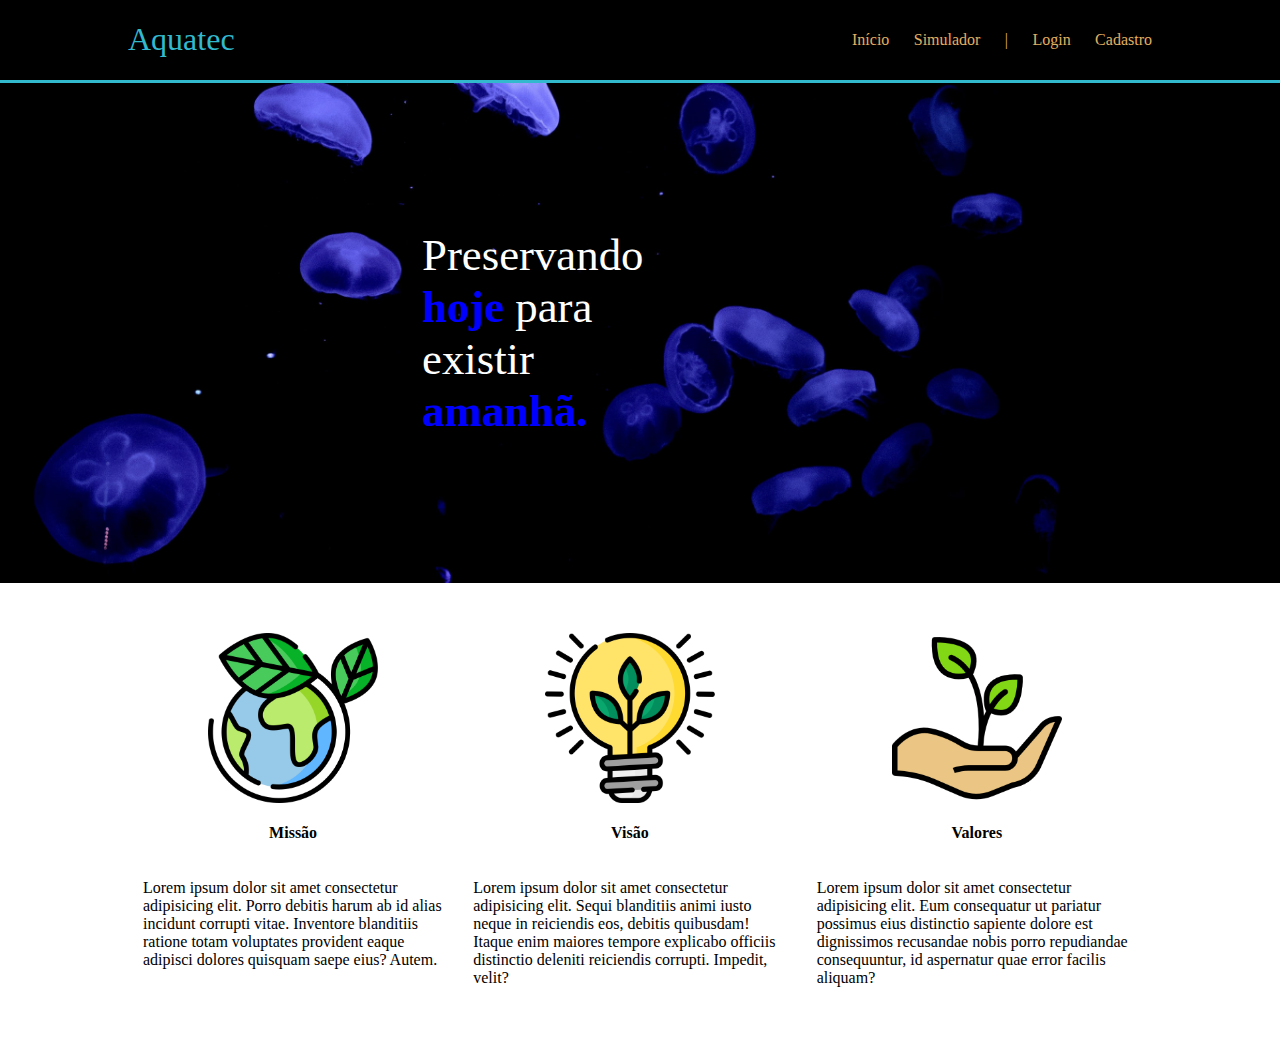
<file: index.html>
<!DOCTYPE html>
<html lang="en">
<head>
    <meta charset="UTF-8">
    <meta http-equiv="X-UA-Compatible" content="IE=edge">
    <meta name="viewport" content="width=device-width, initial-scale=1.0">
    <title>Aquatec | Página Inicial</title>
	<link rel="stylesheet" href="./css/style.css">
</head>
<body>
	<div class="header">
		<div class="container">
			<h1 class="titulo">Aquatec</h1>
			<ul class="navbar">
				<li><a href="">Início</a></li>
				<li><a href="">Simulador</a></li>
				<li>|</li>
				<li><a href="">Login</a></li>
				<li><a href="">Cadastro</a></li>
			</ul>
		</div>
	</div>
	
	<div class="banner">
		<div class="container">
			<p>Preservando <span>hoje</span> para existir <span>amanhã.</span></p>
		</div>
	</div>

	<div class="social">
		<div class="container">
			<div class="boxes">
				<div class="box">
					<img src="./assets/imagens/planet-earth_color.png" alt="">
					<h4>Missão</h4>
					<p>Lorem ipsum dolor sit amet consectetur adipisicing elit. Porro debitis harum ab id alias incidunt corrupti vitae. Inventore blanditiis ratione totam voluptates provident eaque adipisci dolores quisquam saepe eius? Autem.</p>
				</div>
				<div class="box">
					<img src="./assets/imagens/lightbulb_color.png" alt="">
					<h4>Visão</h4>
					<p>Lorem ipsum dolor sit amet consectetur adipisicing elit. Sequi blanditiis animi iusto neque in reiciendis eos, debitis quibusdam! Itaque enim maiores tempore explicabo officiis distinctio deleniti reiciendis corrupti. Impedit, velit?</p>
				</div>
				<div class="box">
					<img src="./assets/imagens/growth_color.png" alt="">
					<h4>Valores</h4>
					<p>Lorem ipsum dolor sit amet consectetur adipisicing elit. Eum consequatur ut pariatur possimus eius distinctio sapiente dolore est dignissimos recusandae nobis porro repudiandae consequuntur, id aspernatur quae error facilis aliquam?</p>
				</div>
			</div>
		</div>
	</div>
</body>
</html>
</file>
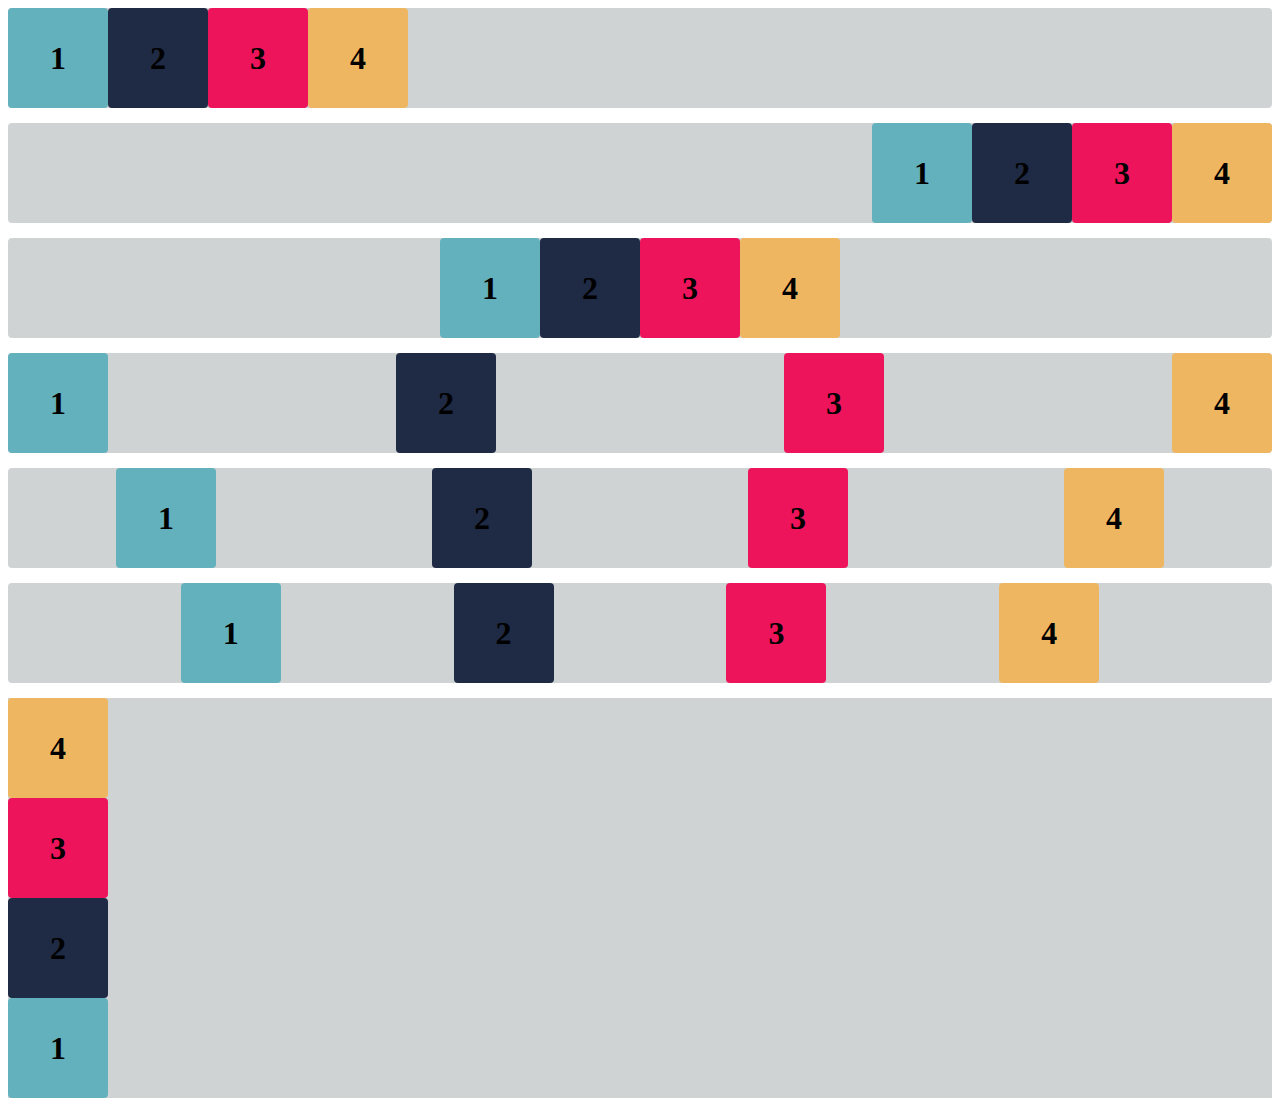
<file: Exercicios_flexbox/index.html>
<!DOCTYPE html>
<html lang="en">

<head>
    <meta charset="UTF-8">
    <meta http-equiv="X-UA-Compatible" content="IE=edge">
    <meta name="viewport" content="width=device-width, initial-scale=1.0">
    <title>Flex-box</title>
    <link rel="stylesheet" href="estilo.css">
</head>

<body>

    <div class="base container1">
        <div class="flex-item box1"><h1>1</h1></div>
        <div class="flex-item box2"><h1>2</h1></div>
        <div class="flex-item box3"><h1>3</h1></div>
        <div class="flex-item box4"><h1>4</h1></div>
    </div>
    <div class="base container2">
        <div class="flex-item box1"><h1>1</h1></div>
        <div class="flex-item box2"><h1>2</h1></div>
        <div class="flex-item box3"><h1>3</h1></div>
        <div class="flex-item box4"><h1>4</h1></div>
    </div>
    <div class="base container3">
        <div class="flex-item box1"><h1>1</h1></div>
        <div class="flex-item box2"><h1>2</h1></div>
        <div class="flex-item box3"><h1>3</h1></div>
        <div class="flex-item box4"><h1>4</h1></div>
    </div>
    <div class="base container4">
        <div class="flex-item box1"><h1>1</h1></div>
        <div class="flex-item box2"><h1>2</h1></div>
        <div class="flex-item box3"><h1>3</h1></div>
        <div class="flex-item box4"><h1>4</h1></div>
    </div>
    <div class="base container5">
        <div class="flex-item box1"><h1>1</h1></div>
        <div class="flex-item box2"><h1>2</h1></div>
        <div class="flex-item box3"><h1>3</h1></div>
        <div class="flex-item box4"><h1>4</h1></div>
    </div>
    <div class="base container6">
        <div class="flex-item box1"><h1>1</h1></div>
        <div class="flex-item box2"><h1>2</h1></div>
        <div class="flex-item box3"><h1>3</h1></div>
        <div class="flex-item box4"><h1>4</h1></div>
    </div>

    <div class="container-exercicioB">
        <div class="flex-item box1"><h1>1</h1></div>
        <div class="flex-item box2"><h1>2</h1></div>
        <div class="flex-item box3"><h1>3</h1></div>
        <div class="flex-item box4"><h1>4</h1></div>
    </div>
</body>

</html>
</file>
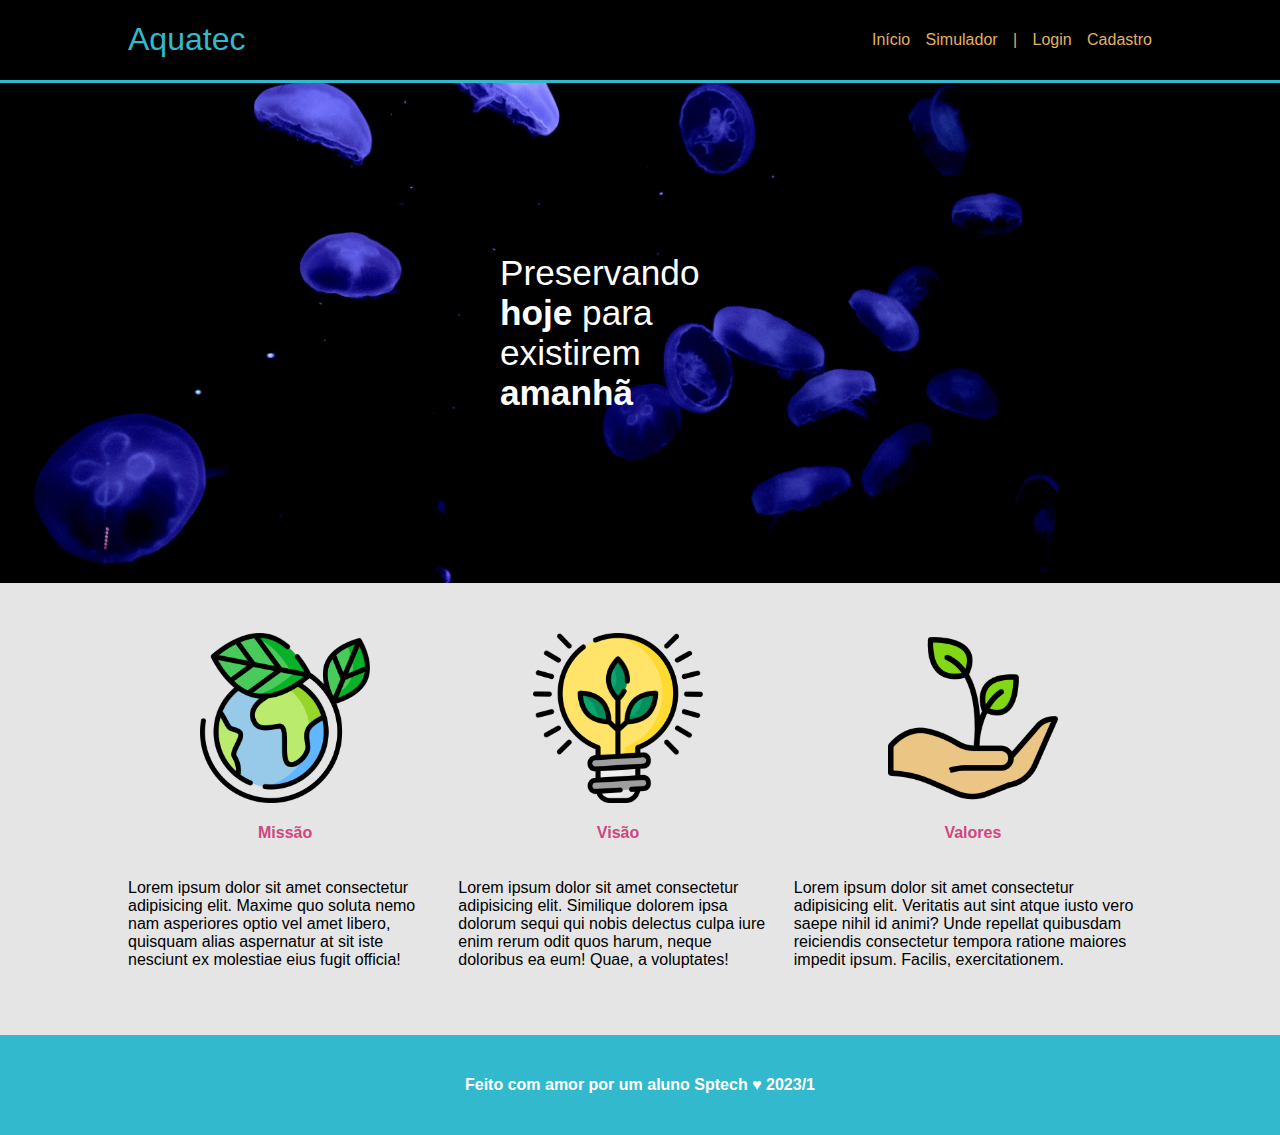
<file: Site cadastro/index.html>
<!DOCTYPE html>
<html lang="en">

<head>
    <meta charset="UTF-8">
    <meta http-equiv="X-UA-Compatible" content="IE=edge">
    <meta name="viewport" content="width=device-width, initial-scale=1.0">
    <title>Aquatec | Página inicial</title>
    <link rel="stylesheet" href="./css/style.css">
</head>

<body>
    <div class="header">
        <div class="container">
            <h1 class="titulo">Aquatec</h1>
            <ul class="navbar">
                <li>Início</li>
                <li><a href="">Simulador</a></li>
                <li>|</li>
                <li><a href="login.html">Login</a></li>
                <li><a href="">Cadastro</a></li>
            </ul>
        </div>
    </div>

    <div class="banner">
        <div class="container">
            <p>Preservando <span>hoje</span> para existirem <span>amanhã</span></p>
        </div>
    </div>

    <div class="social">
        <div class="container">
            <div class="boxes">
                <div class="box">
                    <img src="./assets/imgs/planet-earth_color.png" alt="">
                    <h4>Missão</h4>
                    <p>Lorem ipsum dolor sit amet consectetur adipisicing elit. Maxime quo soluta nemo nam asperiores
                        optio vel amet libero, quisquam alias aspernatur at sit iste nesciunt ex molestiae eius fugit
                        officia!</p>
                </div>
                <div class="box">
                    <img src="./assets/imgs/lightbulb_color.png" alt="">
                    <h4>Visão</h4>
                    <p>Lorem ipsum dolor sit amet consectetur adipisicing elit. Similique dolorem ipsa dolorum sequi qui
                        nobis delectus culpa iure enim rerum odit quos harum, neque doloribus ea eum! Quae, a
                        voluptates!</p>
                </div>
                <div class="box">
                    <img src="./assets/imgs/growth_color.png" alt="">
                    <h4>Valores</h4>
                    <p>Lorem ipsum dolor sit amet consectetur adipisicing elit. Veritatis aut sint atque iusto vero
                        saepe nihil id animi? Unde repellat quibusdam reiciendis consectetur tempora ratione maiores
                        impedit ipsum. Facilis, exercitationem.</p>
                </div>
            </div>
        </div>
    </div>
    <div class="footer">
        <div class="container">
            <h4>
                Feito com amor por um aluno Sptech &hearts; 2023/1
            </h4>
        </div>
    </div>
</body>

</html>
</file>
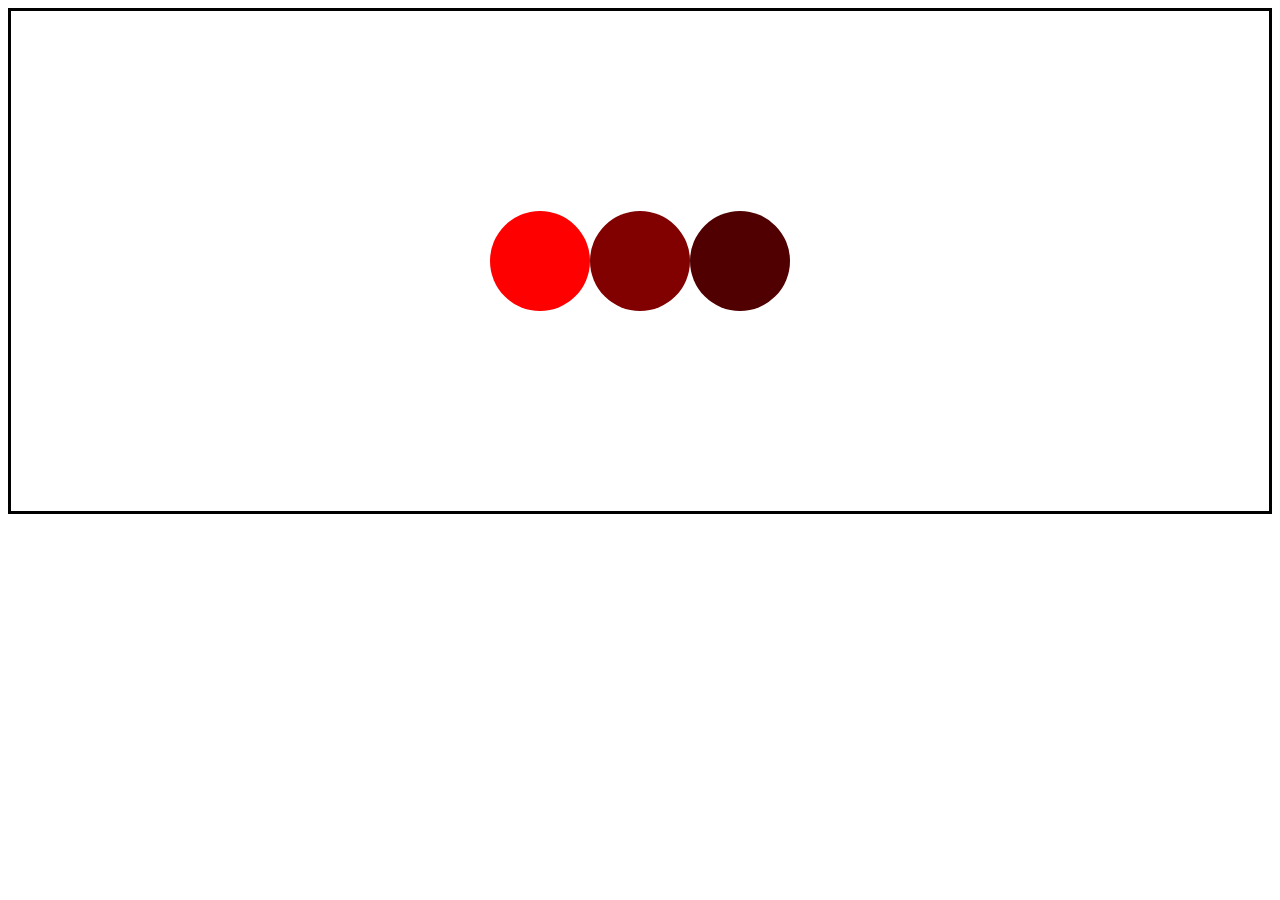
<file: exemplo-flexbox.html>
<!DOCTYPE html>
<html lang="en">
<head>
    <meta charset="UTF-8">
    <meta http-equiv="X-UA-Compatible" content="IE=edge">
    <meta name="viewport" content="width=device-width, initial-scale=1.0">
    <title>Exemplo Flexbox</title>
    <style>
        .caixa {
            height: 500px;
            border: 3px solid black;
            display: flex;
            flex-direction: row;
            align-items: center;
            justify-content: center;
        }

        .circulo {
            width: 100px;
            height: 100px;
            border-radius: 50%;
        }
        
        .cor1 {
            background-color: red;
        }

        .cor2 {
            background-color: rgb(129, 0, 0);
        }

        .cor3 {
            background-color: rgb(80, 0, 0);
        }
    </style>
</head>
<body>
    <div class="caixa">
        <div class="circulo cor1"></div>
        <div class="circulo cor2"></div>
        <div class="circulo cor3"></div>
    </div>
</body>
</html>
</file>
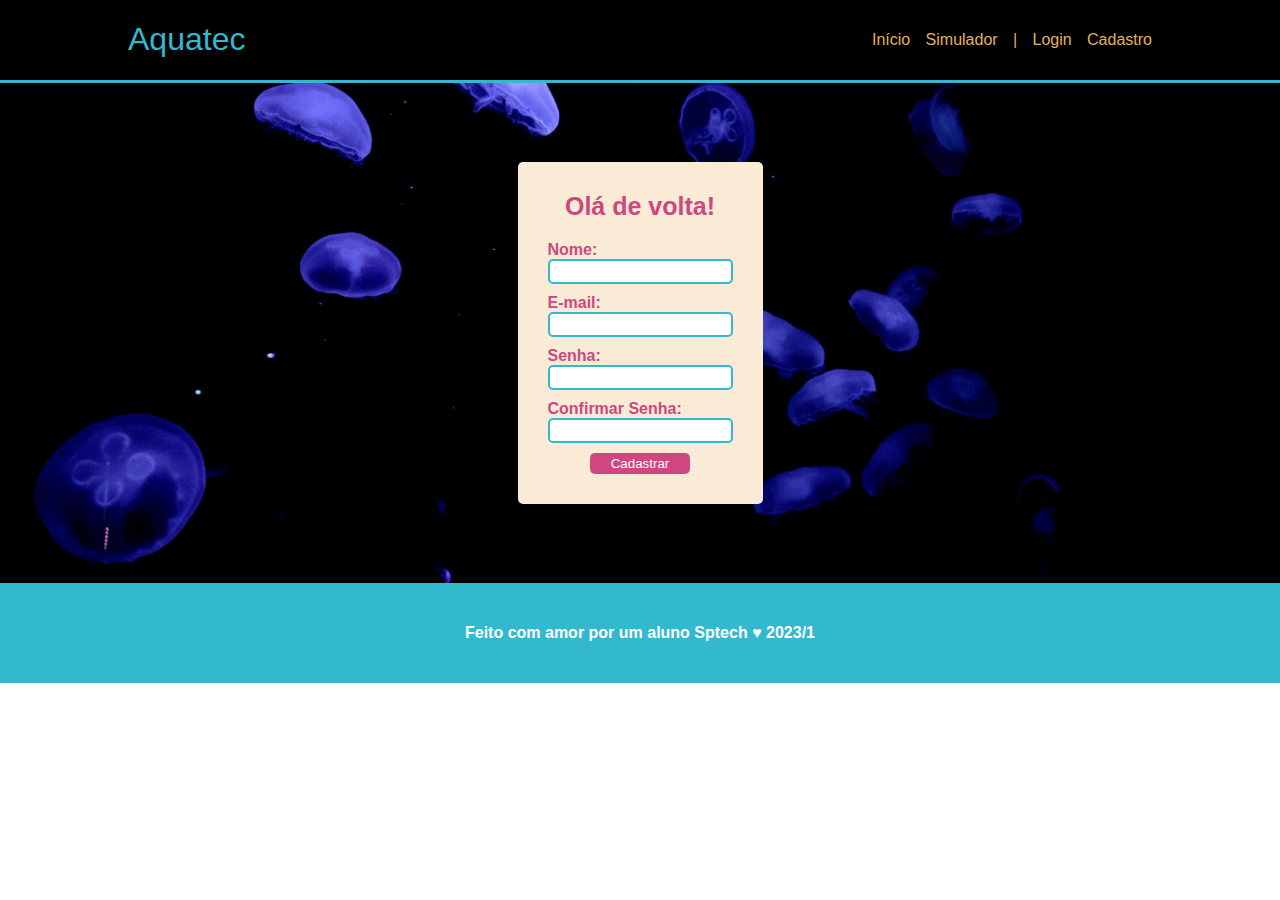
<file: Site cadastro/cadastro.html>
<!DOCTYPE html>
<html lang="en">

<head>
    <meta charset="UTF-8">
    <meta http-equiv="X-UA-Compatible" content="IE=edge">
    <meta name="viewport" content="width=device-width, initial-scale=1.0">
    <title>Aquatec | Cadastro</title>
    <link rel="stylesheet" href="./css/style.css">
    <link rel="stylesheet" href="css/style-form.css">
</head>

<body>
    <div class="header">
        <div class="container">
            <h1 class="titulo">Aquatec</h1>
            <ul class="navbar">
                <li><a href="index.html">Início</a></li>
                <li><a href="">Simulador</a></li>
                <li>|</li>
                <li><a href="login.html">Login</a></li>
                <li>Cadastro</li>
            </ul>
        </div>
    </div>

    <div class="banner">
        <div class="container">
            <div class="formulario">
                <h4 id="saudacao" >Olá de volta!</h4>
                <h4>Nome:</h4>
                <input type="email">
                
                <h4>E-mail:</h4>
                <input type="email">

                <h4>Senha:</h4>
                <input type="password">

                <h4>Confirmar Senha:</h4>
                <input type="password">

                <button>Cadastrar</button>
            </div>
        </div>
    </div>

    <div class="footer">
        <div class="container">
            <h4>
                Feito com amor por um aluno Sptech &hearts; 2023/1
            </h4>
        </div>
    </div>
</body>

</html>
</file>
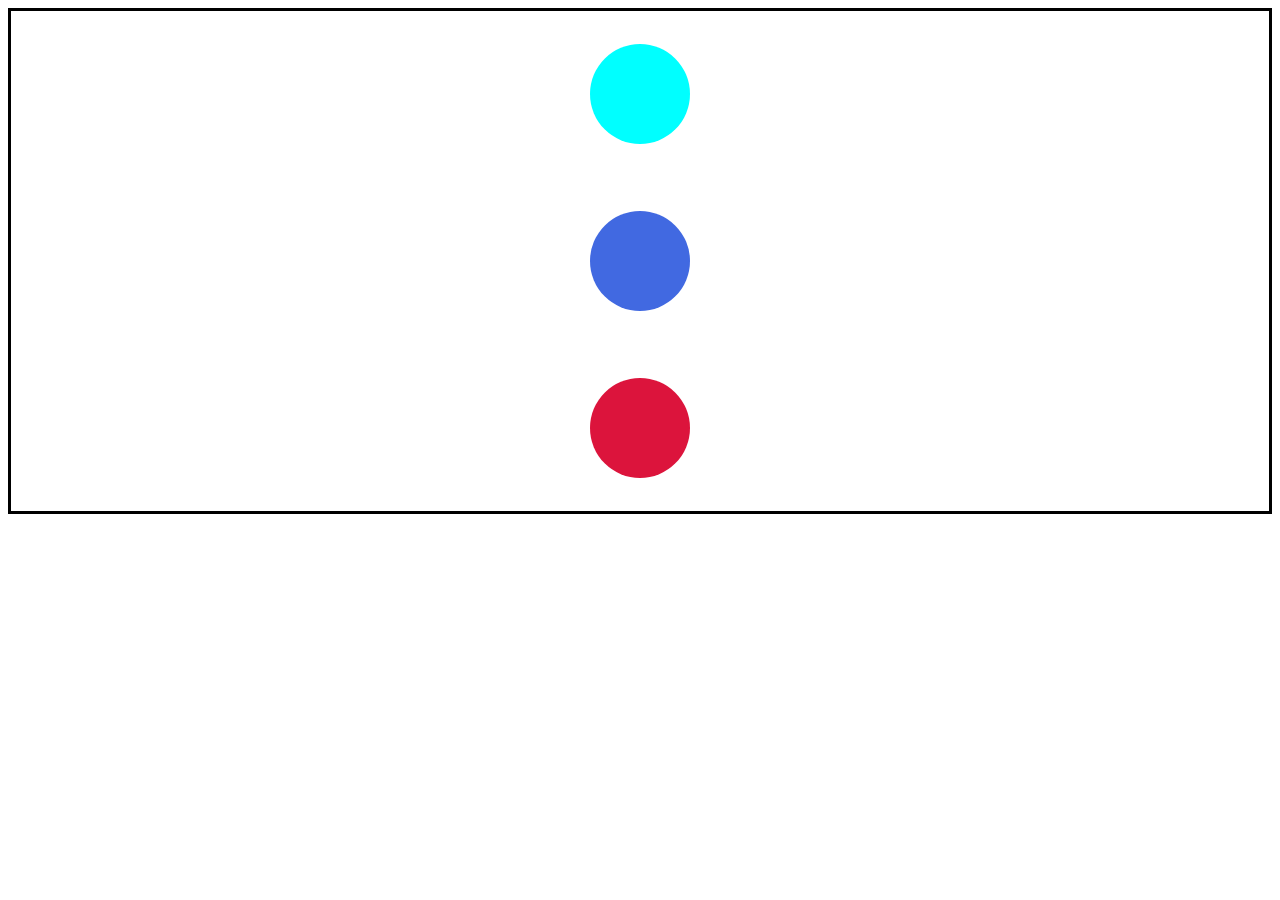
<file: Site cadastro/exemplo-flexbox.html>
<!DOCTYPE html>
<html lang="en">
<head>
    <meta charset="UTF-8">
    <meta http-equiv="X-UA-Compatible" content="IE=edge">
    <meta name="viewport" content="width=device-width, initial-scale=1.0">
    <title>Exemplo Flexbox</title>
    <style>
        .caixa {
            height: 500px;
            border: 3px solid black;
            display: flex;
            flex-direction: column;
            align-items: center;
            justify-content: space-around;
        }

        .circulo {
            width: 100px;
            height: 100px;
            border-radius: 50%;
        }

        .cor1 {
            background-color: aqua;
        }

        .cor2 {
            background-color: royalblue;
        }

        .cor3 {
            background-color: crimson;
        }

    </style>
</head>
<body>
    <div class="caixa">
        <div class="circulo cor1"></div>
        <div class="circulo cor2"></div>
        <div class="circulo cor3"></div>
    </div>
</body>
</html>
</file>
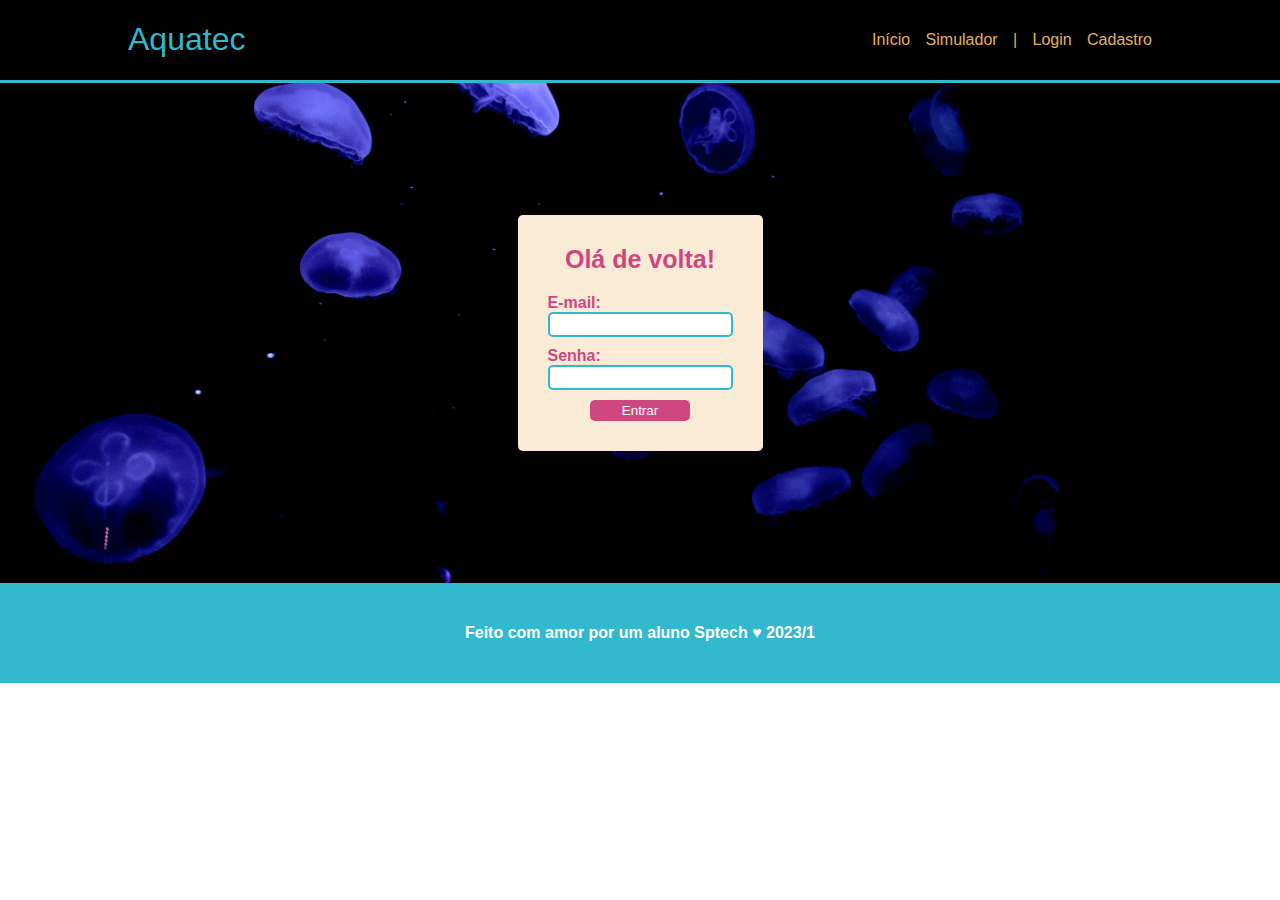
<file: Site cadastro/login.html>
<!DOCTYPE html>
<html lang="en">

<head>
    <meta charset="UTF-8">
    <meta http-equiv="X-UA-Compatible" content="IE=edge">
    <meta name="viewport" content="width=device-width, initial-scale=1.0">
    <title>Aquatec | Login</title>
    <link rel="stylesheet" href="./css/style.css">
    <link rel="stylesheet" href="css/style-form.css">
</head>

<body>
    <div class="header">
        <div class="container">
            <h1 class="titulo">Aquatec</h1>
            <ul class="navbar">
                <li><a href="index.html">Início</a></li>
                <li><a href="">Simulador</a></li>
                <li>|</li>
                <li>Login</li>
                <li><a href="cadastro.html">Cadastro</a></li>
            </ul>
        </div>
    </div>

    <div class="banner">
        <div class="container">
            <div class="formulario">
                <h4 id="saudacao" >Olá de volta!</h4>
                <h4>E-mail:</h4>
                <input type="email">

                <h4>Senha:</h4>
                <input type="password">

                <button>Entrar</button>
            </div>
        </div>
    </div>

    <div class="footer">
        <div class="container">
            <h4>
                Feito com amor por um aluno Sptech &hearts; 2023/1
            </h4>
        </div>
    </div>
</body>

</html>
</file>
<file: css/style.css>
body {
  margin: 0;
  padding: 0;  
}

.header {
    background-color: black;
    border-bottom: 3px solid #32b9cd; 

}

.container {
    display: flex;
    width: 80%;
    margin: auto;
}

.header .container {
    justify-content: space-between;
}

.titulo {
    color: #32b9cd;
    font-weight: 500;
}

.navbar {
    display: flex;
    width: 300px;
    justify-content: space-between;
    align-items: center;
    list-style: none;
}

.navbar a, .navbar li {
    color: #e3b062;
    text-decoration: none;
}

/* banner */

.banner {
    background-image: url('../assets/imagens/bg-jelly-fish-para_outras_pags.png');
    background-size: cover;
}

.banner .container {
    margin-left: 30px;
    height: 500px;
    justify-content: center;
    align-items: center;
}

.banner p {
    width: 240px;
    font-size: 2.8rem;
    color: white;
}

.banner span {
    color: blue;
    font-weight: 800;
}

/* Missão, visão e valores */

.box {
    display: flex;
    flex-direction: column;
    align-items: center;
    padding: 0 15px 0 15px;
}

.box img {
    width: 170px;
}

.boxes {
    display: flex;
    padding: 50px 0;
}
</file>
<file: Exercicios_flexbox/estilo.css>
.flex-item {
    width: 100px;
    height: 100px;
    border-radius: 4px;
    display: flex;
    align-items: center;
}

.base {
    margin-bottom: 15px;
    background-color: #d0d3d4;
    border-radius: 4px;
}

.box1 {
    background-color: #63b1bc;
}

.box2 {
    background-color: #1f2a44;
}

.box3 {
    background-color: #ed145b;
}

.box4 {
    background-color: #efb661;
}

h1 {
    width: fit-content;
    margin: auto;
}

/* Insira o código abaixo */

.container1 {
    display: flex;
}

.container2 {
    display: flex;
    justify-content: flex-end;
}

.container3 {
    display: flex;
   justify-content: center;
}

.container4 {
    display: flex;
    justify-content: space-between;
}
.container5 {
    display: flex;
    justify-content: space-around;
}
.container6 {
    display: flex;
    justify-content: space-evenly;
}

.container-exercicioB {
    background-color: #d0d3d4;
    display: flex;
    flex-direction: column-reverse;
}
</file>
<file: Site cadastro/css/style.css>
* {
    font-family: arial;
}

body {
    margin: 0;
    padding: 0;
}

.container {
    display: flex;
    width: 80%;
    margin: auto;
}

/* Header */

.header {
    background-color: black;
    border-bottom: 3px solid #32b9cd;
}

.header .container {
    justify-content: space-between;
}

.titulo {
    color: #32b9cd;
    font-weight: 500;
}

.navbar {
    display: flex;
    width: 280px;
    align-items: center;
    list-style: none;
    justify-content: space-between;
}

.navbar li, .navbar a {
    color: #e3b062;
    text-decoration: none;
}

/* Banner */

.banner {
    background-image: url('../assets/imgs/bg-jelly-fish-para_outras_pags.png');
    background-size: cover;
}

.banner .container {
    height: 500px;
    justify-content: center;
    align-items: center;
    color: white;
}

.banner p {
    width: 280px;
    font-size: 2.2rem;
}

.banner span {
    font-weight: 800;
}

/* Missão, visão e valores */

.social {
    background-color: #e5e5e5;
}

.boxes {
    display: flex;
    padding: 50px 0;
    gap: 16px;
}

.box {
    display: flex;
    flex-direction: column;
    align-items: center;
}

.box img {
    width: 170px;
}

.box h4 {
    color: #ce477f;
    font-weight: bold;
}

/* Começo do Footer */

.footer {
    width: 100%;
    height: 100px;
    background-color: #32b9cd;
    color: white;
}


.footer .container{
    justify-content: center;
    align-items: center;
    height: 100%;
}
</file>
<file: Site cadastro/css/style-form.css>
.formulario{
    background-color: antiquewhite;
    display: flex;
    flex-direction: column;
    color: #ce477f;
    padding: 30px;
    border-radius: 5px;
}

.formulario h4 {
    margin: 0;
}

#saudacao {
    font-size: 25px;
    margin-bottom: 20px;
    align-self: center;
}

.formulario input {
    border: 2px solid #32b9cd;
    border-radius: 5px;
    margin-bottom: 10px;
    padding: 3px 2px;
}

.formulario button {
    background-color: #ce477f;
    border-radius: 5px;
    color: white;
    width: 100px;
    border: 0;
    padding: 3px 0;
    align-self: center;
    cursor: pointer;
}
</file>
